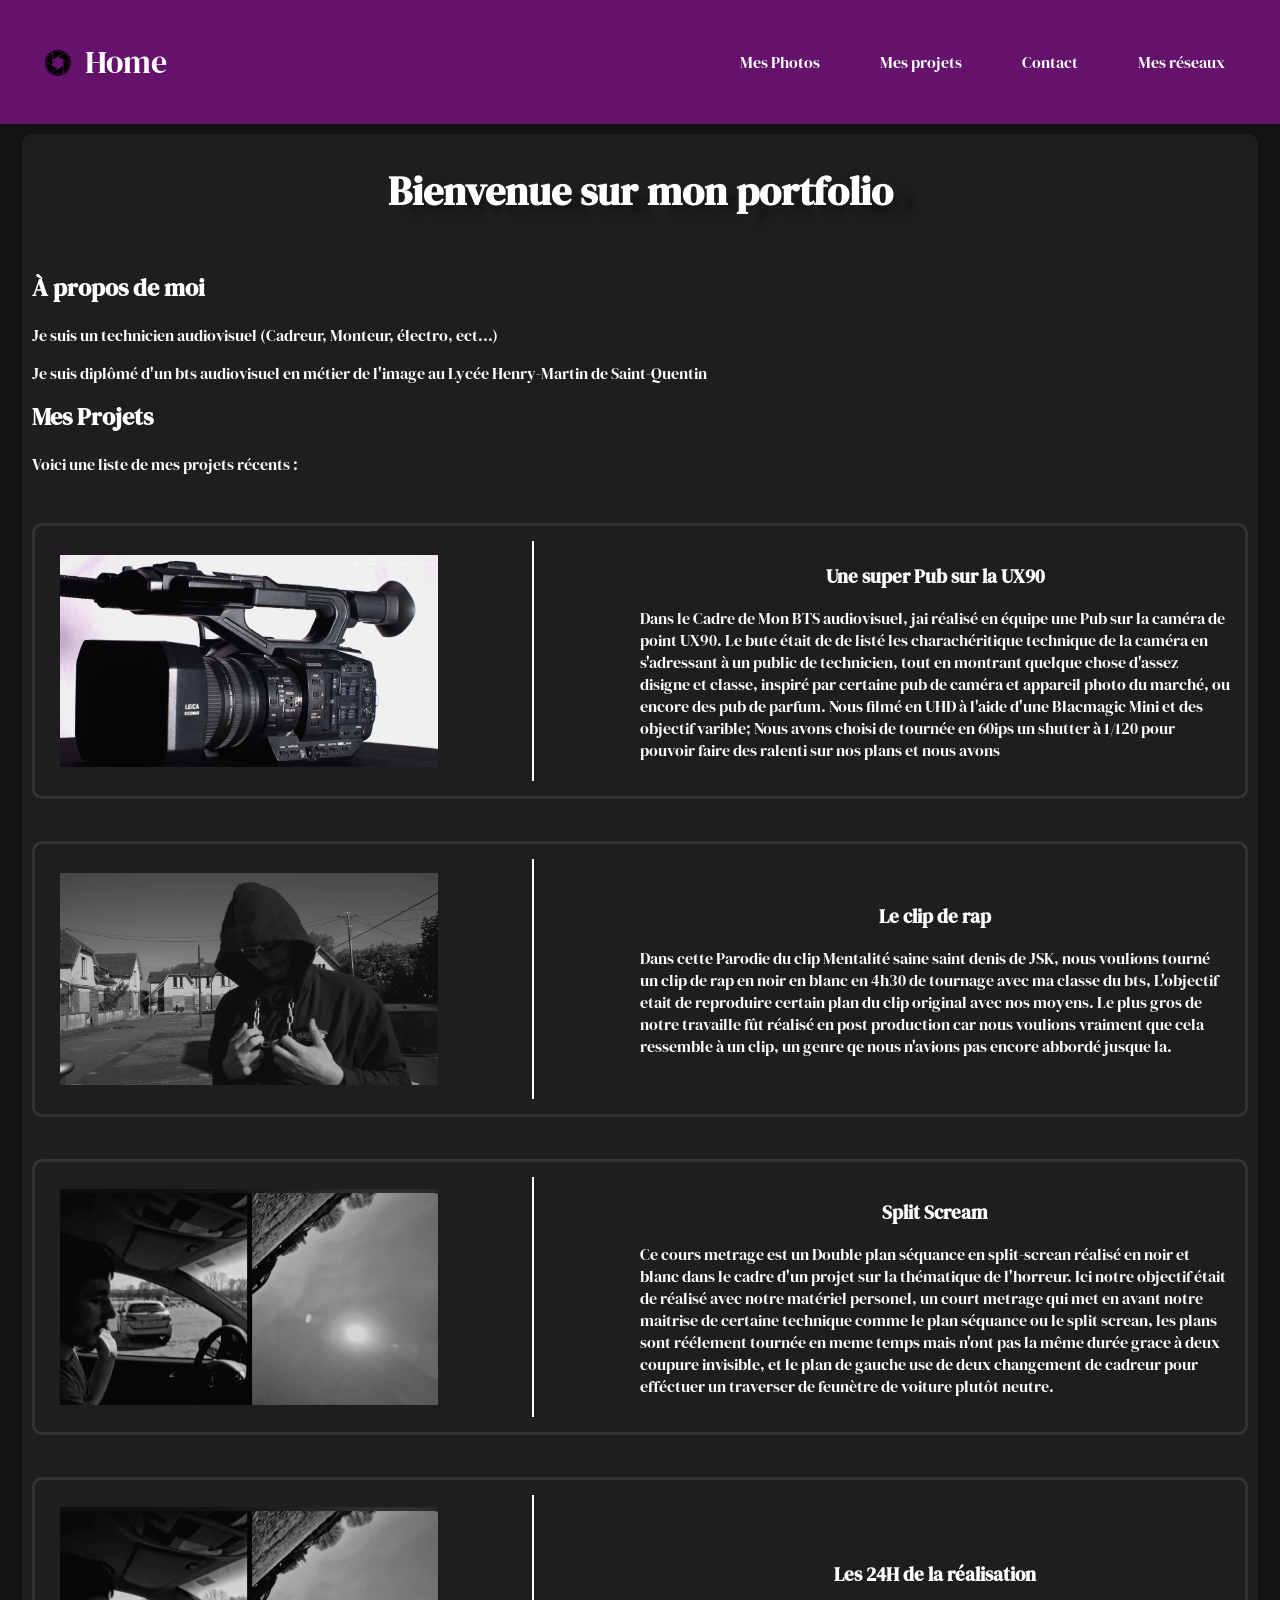
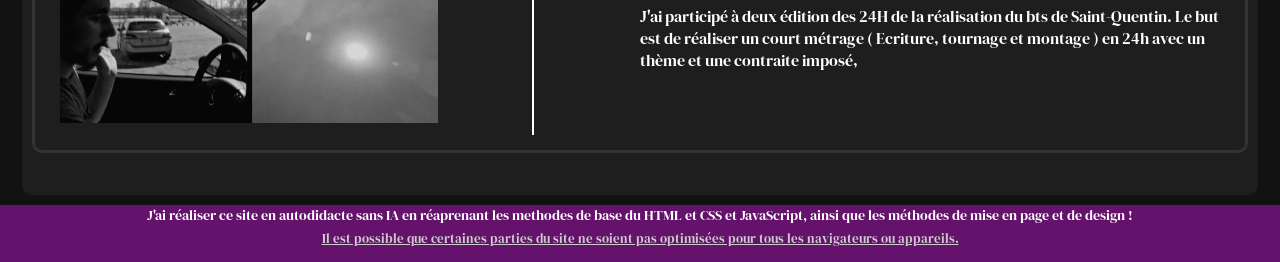
<file: index.html>
<!doctype html>
<html lang="fr">
  <head>
    <meta charset="utf-8" />
    <meta name="viewport" content="width=device-width, initial-scale=1.0" />
    <!-- titre de ma page -->
    <title>Portfolio Thiret Leo</title>
    <!-- logo head -->
    <link rel="Shortcut Icon" href="./Assets/Images/Logo/Logo-head_Iris.png" />
    <!-- mon fichier css -->
    <link rel="stylesheet" href="./style.css" />
  </head>
  <body>
    <header class="header">
      <nav>
        <a href="index.html" class="Home"
          ><img
            src="./Assets/Images/Logo/Logo-head_Iris.png"
            alt="Logo"
            style="width: 50px; height: auto"
          />Home</a
        >

        <div class="nav-links">
          <ul>
            <li><a href="Photos.html">Mes Photos</a></li>
            <li class="Menu_deroulent">
              <a href="#Portfolio">Mes projets</a>
              <ul class="Sous-menu">
                <li><a href="UX90.html">UX90</a></li>
                <li><a href="Projet2.html">Projet 2</a></li>
                <li><a href="Projet3.html">Projet 3</a></li>
              </ul>
            </li>
            <li><a href="Contact.html">Contact</a></li>
            <li><a href="Mes réseaux.html">Mes réseaux</a></li>
          </ul>
        </div>
      </nav>
    </header>

    <main>
      <section>
        <h1 id="title">Bienvenue sur mon portfolio</h1>
        <h2>À propos de moi</h2>
        <p>
          Je suis un technicien audiovisuel (Cadreur, Monteur, électro, ect...)
        </p>
        <p>
          Je suis diplômé d'un bts audiovisuel en métier de l'image au Lycée
          Henry-Martin de Saint-Quentin
        </p>
      </section>

      <section id="Portfolio">
        <h2>Mes Projets</h2>
        <p>Voici une liste de mes projets récents :</p>

        <a href="./UX90.html" target="_blank">
          <div class="Box1">
            <img
              src="./Assets/Images/ImagesDesProjet/P1_UX90.png"
              alt="Projet 1"
            />
            <div><span class="barre-verticale"></span></div>
            <div>
              <h3>Une super Pub sur la UX90</h3>
              <p>
                Dans le Cadre de Mon BTS audiovisuel, jai réalisé en équipe une
                Pub sur la caméra de point UX90. Le bute était de de listé les
                charachéritique technique de la caméra en s'adressant à un
                public de technicien, tout en montrant quelque chose d'assez
                disigne et classe, inspiré par certaine pub de caméra et
                appareil photo du marché, ou encore des pub de parfum. Nous
                filmé en UHD à l'aide d'une Blacmagic Mini et des objectif
                varible; Nous avons choisi de tournée en 60ips un shutter à
                1/120 pour pouvoir faire des ralenti sur nos plans et nous avons
              </p>
            </div>
          </div>
        </a>

        <a href="./ClipRap.html">
          <div class="Box2">
            <img
              src="./Assets/Images/ImagesDesProjet/P1_ClipRap.png"
              alt="Projet 1"
            />
            <div><span class="barre-verticale"></span></div>
            <div>
              <h3>Le clip de rap</h3>
              <p>
                Dans cette Parodie du clip Mentalité saine saint denis de JSK,
                nous voulions tourné un clip de rap en noir en blanc en 4h30 de
                tournage avec ma classe du bts, L'objectif etait de reproduire
                certain plan du clip original avec nos moyens. Le plus gros de
                notre travaille fût réalisé en post production car nous voulions
                vraiment que cela ressemble à un clip, un genre qe nous n'avions
                pas encore abbordé jusque la.
              </p>
            </div>
          </div>
        </a>
        <a href="./SplitScream.html">
          <div class="Box3">
            <img
              src="./Assets/Images/ImagesDesProjet/P1_SplitScream.png"
              alt="Projet 1"
            />
            <div><span class="barre-verticale"></span></div>
            <div>
              <h3>Split Scream</h3>
              <p>
                Ce cours metrage est un Double plan séquance en split-screan
                réalisé en noir et blanc dans le cadre d'un projet sur la
                thématique de l'horreur. Ici notre objectif était de réalisé
                avec notre matériel personel, un court metrage qui met en avant
                notre maitrise de certaine technique comme le plan séquance ou
                le split screan, les plans sont réélement tournée en meme temps
                mais n'ont pas la même durée grace à deux coupure invisible, et
                le plan de gauche use de deux changement de cadreur pour
                efféctuer un traverser de feunètre de voiture plutôt neutre.
              </p>
            </div>
          </div>
        </a>
        <a href="./SplitScream.html">
          <div class="Box3">
            <img
              src="./Assets/Images/ImagesDesProjet/P1_SplitScream.png"
              alt="Projet 1"
            />
            <div><span class="barre-verticale"></span></div>
            <div>
              <h3>Les 24H de la réalisation</h3>
              <p>
                J'ai participé à deux édition des 24H de la réalisation du bts
                de Saint-Quentin. Le but est de réaliser un court métrage (
                Ecriture, tournage et montage ) en 24h avec un thème et une
                contraite imposé,
              </p>
            </div>
          </div>
        </a>
      </section>
    </main>

    <footer class="footer">
      <p>
        J'ai réaliser ce site en autodidacte sans IA en réaprenant les methodes
        de base du HTML et CSS et JavaScript, ainsi que les méthodes de mise en
        page et de design !
      </p>
      <p id="disclaimer">
        Il est possible que certaines parties du site ne soient pas optimisées
        pour tous les navigateurs ou appareils.
      </p>
    </footer>
  </body>
</html>
</file>
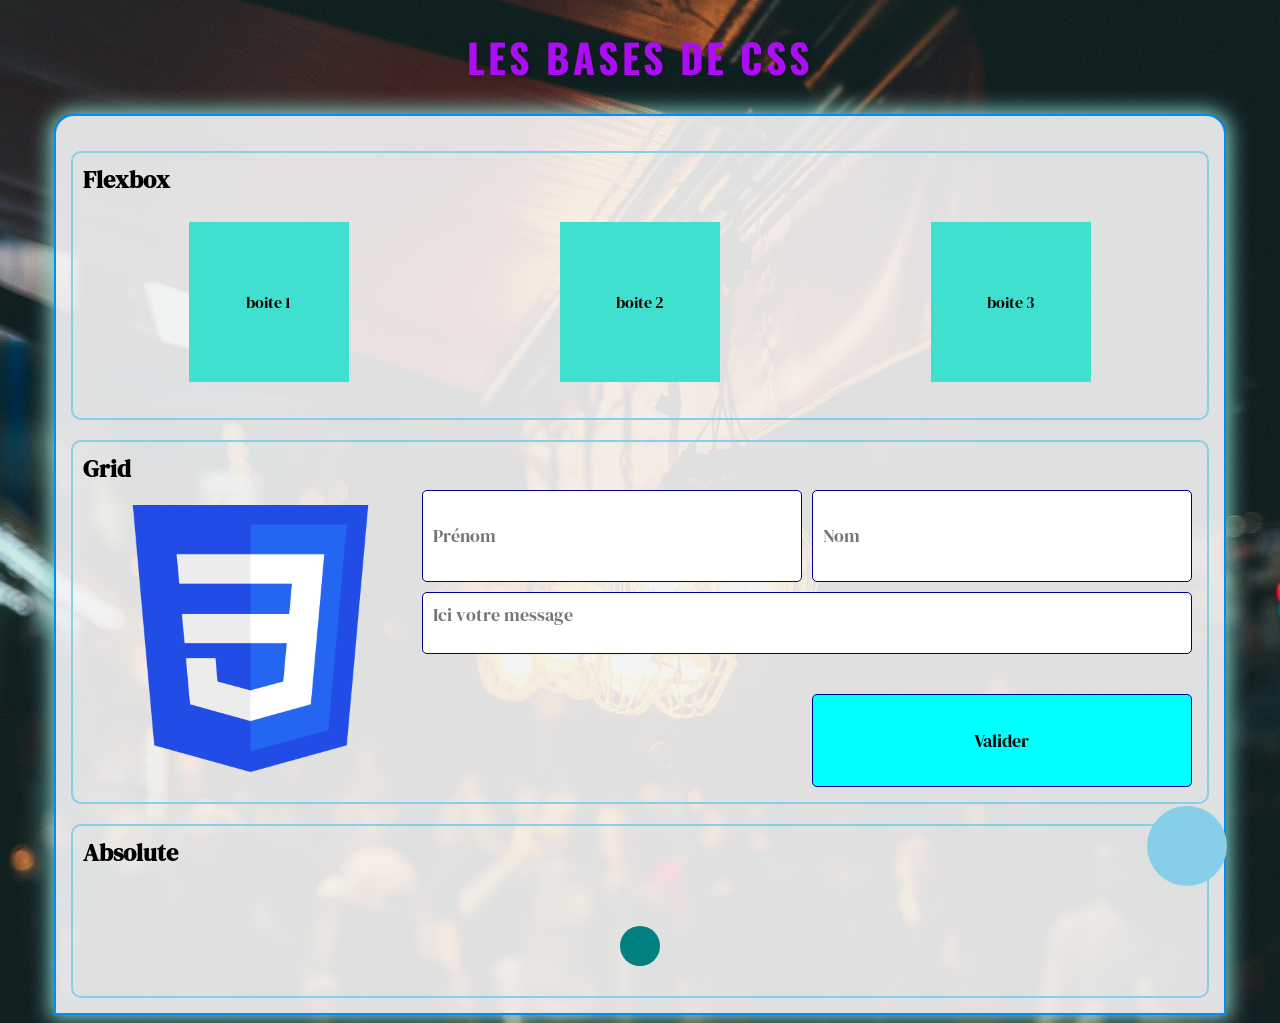
<file: Assets/Cours/css-basics-master/index.html>
<!DOCTYPE html>
<html lang="fr">
  <head>
    <meta charset="UTF-8" />
    <meta http-equiv="X-UA-Compatible" content="IE=edge" />
    <meta name="viewport" content="width=device-width, initial-scale=1.0" />
    <title>Cours CSS</title>

    <link rel="stylesheet" href="style.css" />
  </head>
  <body>
    <header>
      <h1>Les bases de CSS</h1>
    </header>

    <main>
      <div class="flexbox">
        <h2>Flexbox</h2>
        <ul>
          <li>boite 1</li>
          <li>boite 2</li>
          <li>boite 3</li>
        </ul>
      </div>

      <div class="grid">
        <h2>Grid</h2>
        <div class="grid-container">
          <img src="./assets/img/css-logo.png" alt="logo css" />

          <form action="">
            <input type="text" id="firstname" placeholder="Prénom" />
            <input type="text" id="surname" placeholder="Nom" />
            <textarea
              cols="30"
              rows="10"
              placeholder="Ici votre message"
            ></textarea>
            <input type="submit" value="Valider" id="btn-submit" />
          </form>
        </div>
      </div>

      <div class="absolute">
        <h2>Absolute</h2>
        <span id="circle1"></span>
        <span id="circle2"></span>
      </div>
    </main>
  </body>
</html>
</file>
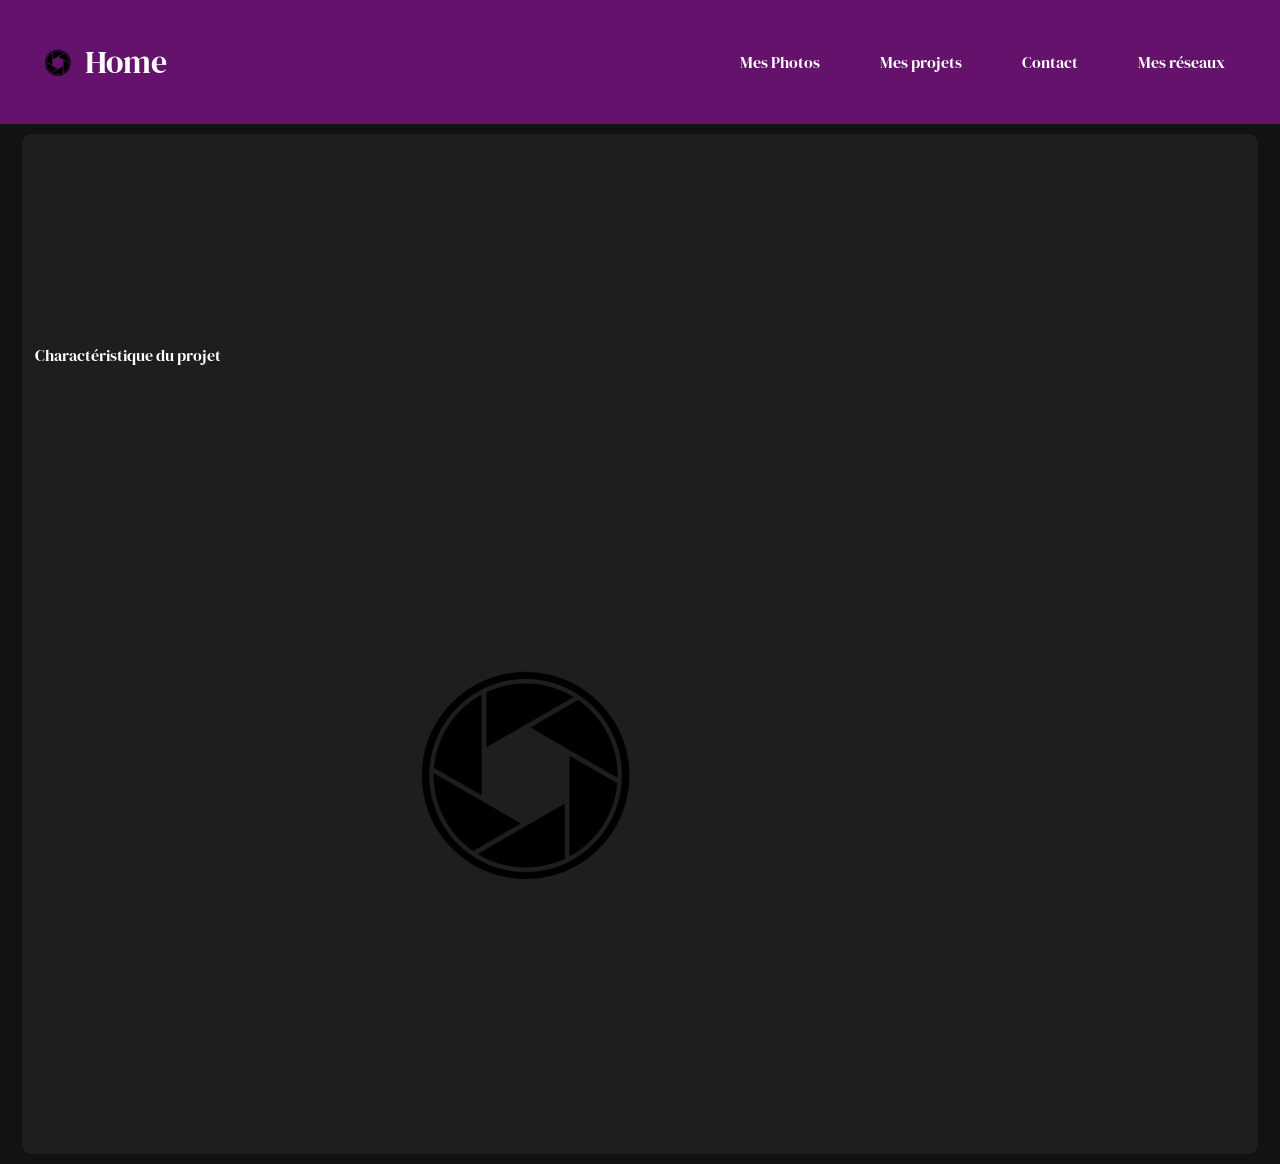
<file: UX90.html>
<!doctype html>
<html lang="fr">
  <head>
    <meta charset="utf-8" />
    <meta name="viewport" content="width=device-width, initial-scale=1.0" />
    <!-- titre de ma page -->
    <title>Portfolio Thiret Leo</title>
    <!-- logo head -->
    <link rel="Shortcut Icon" href="./Assets/Images/Logo/Logo-head_Iris.png" />
    <!-- mon fichier css -->
    <link rel="stylesheet" href="./style.css" />
  </head>
  <body>
    <header class="header">
      <nav>
        <a href="index.html" class="Home"
          ><img
            src="./Assets/Images/Logo/Logo-head_Iris.png"
            alt="Logo"
            style="width: 50px; height: auto"
          />Home</a
        >

        <div class="nav-links">
          <ul>
            <li><a href="Photos.html">Mes Photos</a></li>
            <li class="Menu_deroulent">
              <a href="#Portfolio">Mes projets</a>
              <ul class="Sous-menu">
                <li><a href="UX90.html">UX90</a></li>
                <li><a href="Projet2.html">Projet 2</a></li>
                <li><a href="Projet3.html">Projet 3</a></li>
              </ul>
            </li>
            <li><a href="Contact.html">Contact</a></li>
            <li><a href="Mes réseaux.html">Mes réseaux</a></li>
          </ul>
        </div>
      </nav>
    </header>

    <main class="Grid-UX90">
      <table id="table ">
        <tr>
          <td>Charactéristique du projet</td>
        </tr>
        <tr></tr>
      </table>

      <div id="img1">
        <img
          src="./Assets/Images/Logo/Logo-head_Iris.png"
          alt="logo test"
          height="400px"
        />
      </div>
      <div>
        <iframe
          width="670"
          height="377"
          src="https://www.youtube.com/embed/TVPhCvdAMpA"
          title="SPLIT SCREAM - COURT MÉTRAGE"
          frameborder="0"
          allow="
            accelerometer;
            autoplay;
            clipboard-write;
            encrypted-media;
            gyroscope;
            picture-in-picture;
            web-share;
          "
          referrerpolicy="strict-origin-when-cross-origin"
          allowfullscreen
        >
        </iframe>
      </div>
    </main>
  </body>
</html>
</file>
<file: style.css>
/* ////////////////////////////////////Import/////////////////////////////////// */

@font-face {
  font-family: "DMSerifRegular";
  src: url(./Assets/Polices/DM_Serif_Display/DMSerifDisplay-Regular.ttf);
}

/* ////////////////////////////////////Partie/////////////////////////////////// */

header {
  background-color: #64126b;
  margin: 0;
  padding: 0;
  font-family: "DMSerifRegular", serif;
}

nav {
  min-height: 3vh;
  align-items: center;
  display: flex;
  padding: 25px;
  justify-content: space-between;
  width: 100%;
  box-sizing: border-box;
}
nav .Logo {
  font-size: 0.5rem;
}
nav .Home {
  align-items: center;
  display: flex;
  font-size: 2rem;
}

body {
  background-color: #121212; /* Noir très foncé / Anthracite (plus agréable que le noir pur #000) */
  color: #ffffff; /* Texte en blanc */
  margin: 0;
  font-family: "DMSerifRegular", serif;
  min-height: 100vh; /* Assure que le corps prend au moins toute la hauteur de la fenêtre */
}

main {
  min-height: 1000px;
  width: 95%;
  background-color: #1e1e1e;
  margin: 10px auto;
  border-radius: 10px;
  padding: 10px;
}

footer {
  background-color: #64126b;
  color: #ffffff;
  text-align: center;
  margin-bottom: 0px;
  padding-bottom: 10px;
  font-family: "DMSerifRegular", serif;
  position: relative; /* Pour que le footer soit au-dessus du contenu si nécessaire */
  bottom: 0;
  width: 100%;
}

footer p {
  margin: 5px 0; /* Espacement vertical entre les paragraphes */
  font-size: 0.9rem; /* Taille de police légèrement plus petite pour le footer */
}

.barre-Horizontale {
  display: inline-block;
  width: 500px; /* Épaisseur de la barre */
  height: 2px; /* Hauteur proportionnelle au texte */
  background-color: #ffffff; /* Couleur de la barre */
  vertical-align: middle; /* Alignement vertical avec le texte */
  margin: 10px 15%; /* Espacement autour de la barre */
}

.barre-verticale {
  display: inline-block;
  width: 2px; /* Épaisseur de la barre */
  height: 15rem; /* Hauteur proportionnelle au texte */
  background-color: #ffffff; /* Couleur de la barre */
  vertical-align: middle; /* Alignement vertical avec le texte */
  margin: 0px 10px; /* Espacement autour de la barre */
}

/* ////////////////////////////////////
Menu/////////////////////////////////// */
.nav-links > ul {
  list-style: none;
  display: flex;
  text-align: center;
  align-items: flex-start;
}

.nav-links > ul > li {
  display: flex;
  flex-direction: column;
  align-items: center;
  padding: 0px 20px;
}

.Menu_deroulent {
  position: relative;
}

.Sous-menu {
  list-style: none;
  margin: 0;
  padding: 10px;
  position: absolute;
  top: 40px;
  left: 25px;
  display: none;
  background-color: #64126b;
  width: max-content;
  transition: 0.5s;
}

.Sous-menu:hover > a {
  background-color: #333;
}

.Menu_deroulent:hover .Sous-menu {
  display: block;
}

/* ////////////////////////////////////Box/////////////////////////////////// */

.Head {
  margin: 10px auto;
}

.Box1,
.Box2,
.Box3 {
  /* background-color: #1e1e1e;  */
  margin: 10px auto;
  border: 3px solid #333;
  border-radius: 10px;
  padding: 15px;
  display: grid;
  grid-template-columns: 40% 10% 50%; /* Ajustez les pourcentages selon vos besoins */
  align-items: center;
}

.Box1:hover,
.Box2:hover,
.Box3:hover {
  box-shadow: 0 4px 8px rgba(0, 0, 0, 0.5);
  transform: scale(1.01);
}
.Box1 img,
.Box2 img,
.Box3 img {
  display: flex;
  width: 80%; /* Assure que l'image ne dépasse pas la largeur de son conteneur */
  height: auto; /* Maintient les proportions de l'image */
  margin: auto;
  margin-left: 10px;
}

.Box1 h3,
.Box2 h3,
.Box3 h3 {
  text-align: center;
  padding: 0 0;
}

/* ////////////////////////////////////Texte/////////////////////////////////// */

a {
  color: #ffffff;
  text-decoration: none;
  padding: 10px;
}

nav a:hover {
  color: gray;
}

h1 {
  margin-top: 0;
  padding: 20px 0;
  text-align: center;
  display: flex;
}
#title {
  font-size: 2.5rem;
  text-shadow: 20px 9px 5px #00000042;
  display: block;
  margin-left: 50%;
  transform: translateX(-50%);
  text-align: center;
}

h2 {
  margin-top: 0;
}

#disclaimer {
  font-size: 0.8rem; /* Taille de police plus petite pour le disclaimer */
  color: #cccccc; /* Couleur légèrement plus claire pour le texte du disclaimer */
  text-decoration: underline;
}

/* ////////////////////////////////////ID/////////////////////////////////// */

#portfolio {
  scroll-margin-top: 200px; /* Ajustez cette valeur selon la hauteur de votre en-tête */
}

/* ////////////////////////////////////GRID/////////////////////////////////// */

/* Grid Page UX90 */

.Grid-UX90 {
  display: grid;
  grid-template-areas:
    "a1 a2 a3 "
    "b1 b2 b3 "
    "c1 c2 c3 "
    "d1 d2 d3 "
    "e1 e2 e3 ";
}

#img1 {
  grid-area: b2;
}

.Grid {
  display: grid;
  grid-template-columns: 25% 25% 25% 25%;
  grid-template-rows: auto;
  justify-content: center;
  align-items: center;
}

.Element1 {
  grid-column: 1 / 3;
  grid-row: 1 / 2;
}

.Element9 {
  grid-column: 3/5;
  grid-row: 2/3;
}
.Element8 {
  grid-column: 1/3;
  grid-row: 3/4;
}
.Element10 {
  grid-column: 3/5;
  grid-row: 3/4;
}
.Element13 {
  grid-column: 2/4;
  grid-row: 4/5;
}
/* ////////////////////////////////////Lightbox/////////////////////////////////// */

.link-Galerie {
  display: block;
}

.link-Galerie img {
  width: 100%;
}

#lightbox {
  position: fixed;
  left: 0;
  top: 0;
  right: 0;
  bottom: 0;
  background-color: rgba(0, 0, 0, 0.8);
  display: flex;
  justify-content: center;
  align-items: center;
  display: none;
}

#lightbox img {
  display: block;
  width: auto;
  height: auto;
  max-width: 70vw;
  max-height: 80vh;
  object-fit: cover;
}

#lightbox.active {
  display: flex;
}
/* 
#lightbox img:hover {
  cursor: crosshair;
  transform: scale(2);
} */
</file>
<file: Assets/Cours/css-basics-master/style.css>
@import url("https://fonts.googleapis.com/css2?family=Oswald:wght@500&display=swap");

@font-face {
  font-family: "DMSerif";
  src: url(./assets/fonts/DMSerifDisplay-Regular.ttf);
}

/* L'étoile donne du style à TOUS les éléments */
/* * {
  margin: 0;
  padding: 0;
  border: 2px solid red;
} */

body {
  font-family: "DMSerif", Verdana;
  background: url(./assets/img/bg.jpg) center/cover;
  /* VH = 100% de la taille de l'écran (viewport height) */
  /* min-height: 100vh; */
}

h1 {
  text-transform: uppercase;
  letter-spacing: 3px;
  text-align: center;
  /* Les tailles de polices doivent être en REM */
  font-size: 2.5rem;
  text-shadow: 3px 3px 8px #00000042;
  color: #ab0ef4;
  font-family: "Oswald", sans-serif;
}

main {
  min-height: 500px;
  width: 90%;
  background: rgba(245, 245, 245, 0.9);
  /* Centrer une boite */
  margin: 0 auto;
  border: 2px solid rgb(0, 140, 255);
  border-radius: 20px 20px 0 0;
  box-shadow: 0px 0px 20px 4px #81cfc6;
  padding: 15px;
}

h2 {
  margin: 0;
}

.flexbox,
.grid,
.absolute {
  border: 2px solid skyblue;
  border-radius: 10px;
  padding: 10px;
  margin-top: 20px;
  min-height: 150px;
}

/* FLEXBOX */
/* Sert a répartir équitablement des éléments sur la page */
.flexbox ul {
  padding: 0;
  display: flex;
  justify-content: space-around;
}

.flexbox li {
  list-style: none;
  height: 160px;
  width: 160px;
  margin: 10px;
  background: turquoise;
  /* Centrer un unique élément veticalement et horizontalement */
  display: flex;
  justify-content: center;
  align-items: center;
}

/* GRID */
.grid-container {
  display: grid;
  grid-template-columns: 30% 70%;
}

.grid img {
  width: 80%;
  margin: 20px auto;
  display: block;
}

form {
  display: grid;
  grid-template-columns: 1fr 1fr;
  grid-template-rows: 1fr 1fr 1fr;
  grid-template-areas:
    "i1 i2"
    "ta ta"
    "vi bt";
}

input,
textarea {
  margin: 5px;
  border: 1px solid darkblue;
  padding: 10px;
  font-size: 1.1rem;
  font-family: "DMSerif";
  border-radius: 5px;
}

textarea {
  grid-area: ta;
  height: 40px;
  resize: none;
}

#btn-submit {
  grid-area: bt;
  cursor: pointer;
  background: cyan;
  transition: 0.2s;
}

#btn-submit:hover {
  background: darkblue;
  color: white;
}

/* ABSOLUTE  */
/* Sans élément en Relative, de base, l'élément en absolute l'est par rapport au Body  */
/* Il faut mettre une position relative au parent pour contraindre l'élément en absolute dans ses frontières  */
.absolute {
  position: relative;
}

#circle1 {
  height: 80px;
  width: 80px;
  background: skyblue;
  position: absolute;
  border-radius: 150px;
  top: -20px;
  right: -20px;
}

#circle2 {
  height: 40px;
  width: 40px;
  border-radius: 150px;
  background: teal;
  position: absolute;
  left: 50%;
  transform: translateX(-50%);
  top: 100px;
}

/* RESPONSIVE  */
@media screen and (max-width: 900px) {
  .grid-container {
    display: block;
  }
  .grid-container img {
    width: 40%;
  }
}

@media screen and (max-width: 610px) {
  .flexbox ul {
    flex-direction: column;
    align-items: center;
  }

  form {
    grid-template-columns: 1fr;
    grid-template-rows: 1fr;
    grid-template-areas:
      "i1"
      "i2"
      "ta"
      "bt";
  }
  input,
  textarea {
    font-size: 0.8rem;
  }
}
</file>
